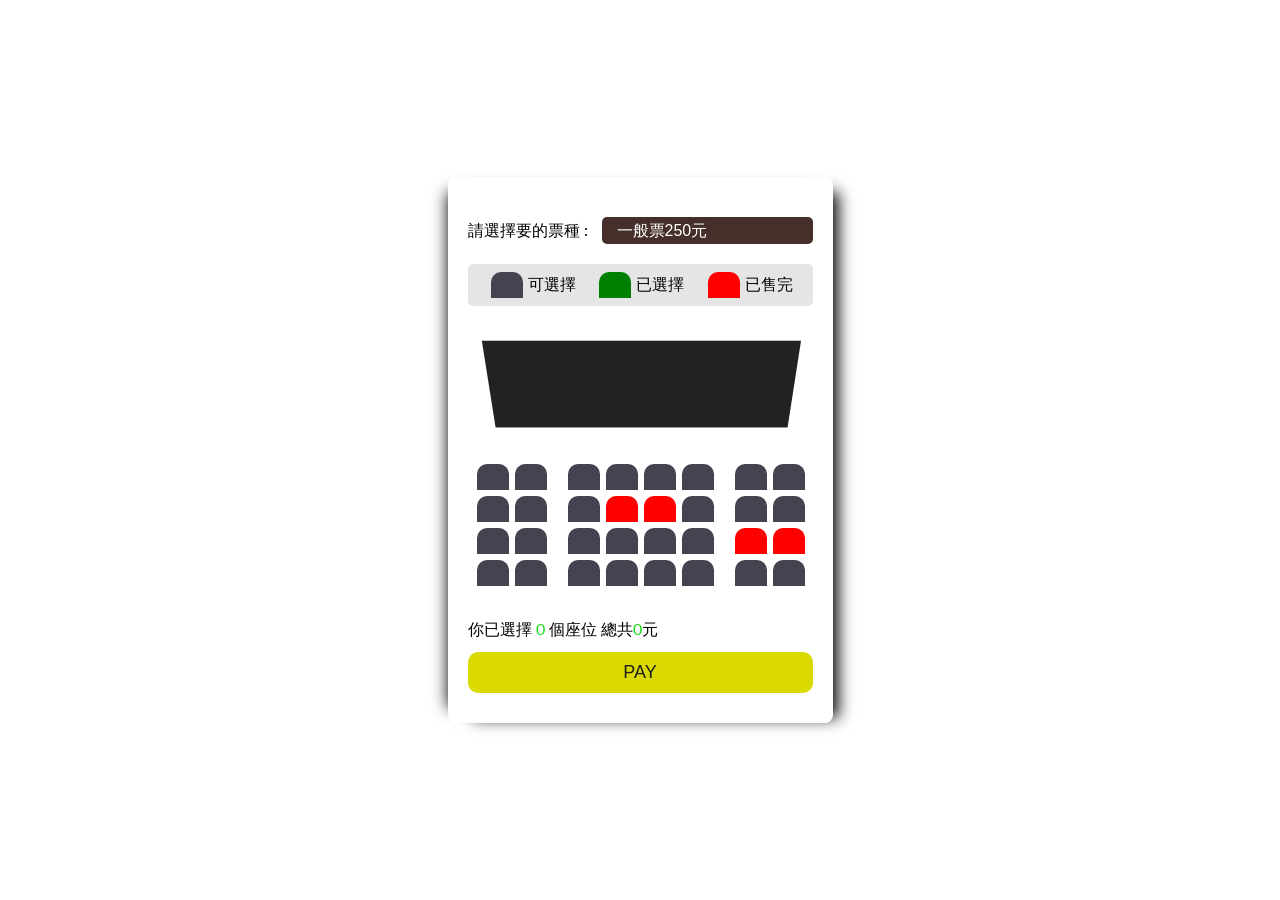
<file: cinema/bookingseat.html>
<!DOCTYPE html>
<html lang="en">
  <head>
    <meta charset="UTF-8" />
    <meta http-equiv="X-UA-Compatible" content="IE=edge" />
    <meta name="viewport" content="width=device-width, initial-scale=1.0" />
    <link rel="stylesheet" href="bookingseatstyle.css" />
    <title>Movie Seat Booking</title>
  </head>
  <body>
    <div class="bookingform">
      <div class="ticket-container">
        <label> 請選擇要的票種 : </label>
        <select id="ticket">
        
          <option value="250">一般票250元</option>
          <option value="290">一般票+爆米花小份290元</option>
          <option value="320">一般票+爆米花大份320元</option>
          <option value="450">一般票+套餐一份450元</option>
        </select>
      </div>

      <ul class="showcase">
        <li>
          <div class="seat"></div>
          <small>可選擇</small>
        </li>
        <li>
          <div class="seat selected"></div>
          <small>已選擇</small>
        </li>
        <li>
          <div class="seat sold"></div>
          <small>已售完</small>
        </li>
      </ul>
      <div class="container">
        <div class="screen"></div>

        <div class="row">
          <div class="seat"></div>
          <div class="seat"></div>
          <div class="seat"></div>
          <div class="seat"></div>
          <div class="seat"></div>
          <div class="seat"></div>
          <div class="seat"></div>
          <div class="seat"></div>
        </div>

        <div class="row">
          <div class="seat"></div>
          <div class="seat"></div>
          <div class="seat"></div>
          <div class="seat sold"></div>
          <div class="seat sold"></div>
          <div class="seat"></div>
          <div class="seat"></div>
          <div class="seat"></div>
        </div>
        <div class="row">
          <div class="seat"></div>
          <div class="seat"></div>
          <div class="seat"></div>
          <div class="seat"></div>
          <div class="seat"></div>
          <div class="seat"></div>
          <div class="seat sold"></div>
          <div class="seat sold"></div>
        </div>
        <div class="row">
          <div class="seat"></div>
          <div class="seat"></div>
          <div class="seat"></div>
          <div class="seat"></div>
          <div class="seat"></div>
          <div class="seat"></div>
          <div class="seat"></div>
          <div class="seat"></div>
        </div>
      </div>
    <p class="text">
      你已選擇 <span id="count">0</span> 個座位 總共<span
        id="total">0</span>元
    </p>
    <div class="payment_link">
      <a href="payment.html">
          <button type="submit">PAY
      </a>
      </button>
      </div>
      <script src="scripts/bookingseat.js"></script>
  </body>
</html>
</file>
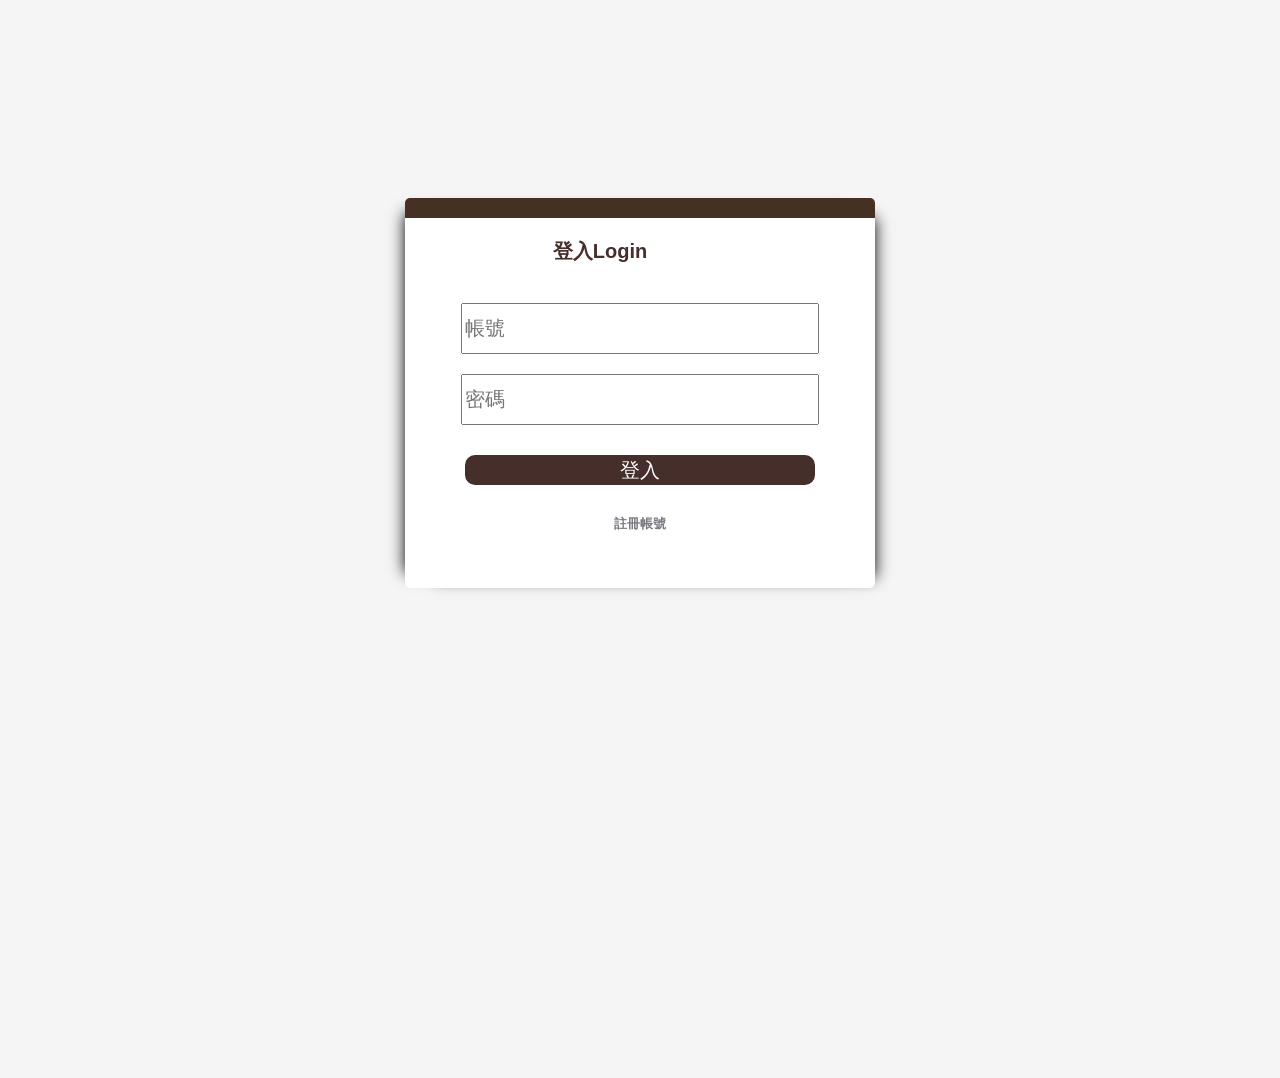
<file: cinema/login.html>
<!doctype html>
<html lang="en">

<head>
  <meta charset="utf-8">
  <meta name="viewport" content="width=device-width, initial-scale=1, shrink-to-fit=no">
  <meta name="description" content="">
  <meta name="author" content="">

  <title>login</title>


  <script src="script.js"></script>
  <link href="style.css" rel="stylesheet">
</head>
<body>
    <div class="login_page">
    <div id="container1">

      <div class="login">
        <h3>登入Login</h3>

        <form action="nowShowing.html">
          
          <input type="text" name="username" id="username" placeholder="帳號" required>
          <div class="tab"></div>
          <input type="text" name="password" id="password" placeholder="密碼" required>
          <div class="tab"></div>
          <input type="submit" value="登入" class="submit">

        </form>

        <h5 onclick="show_hide()">註冊帳號</h5>

      </div><!--login end-->
    </div><!--container end-->
  </div><!--login_page end-->

  <div class="register_page">
    <div id="container2">

      <div class="register">

        <h3>註冊 Sign up</h3>

        <form action="nowShowing.html">
          <input type="text" name="fullname" id="fullname" placeholder="王曉明(全名)" required>
          <div class="tab"></div>
          <input type="text" name="username_reg" id="username_reg" placeholder="帳號" required>
          <div class="tab"></div>
          <input type="text" name="password2" id="password2" placeholder="密碼(4-12字)" minlength="4" maxlength="12" required>
          <div class="tab"></div>
          <input type="text" name="password_comfirm" id="password_comfirm" placeholder="確認密碼" required>
          <div class="tab"></div>

          <input type="submit" value="註冊" class="submit">
        </form>

        <h5 onclilk="show_hide()">登入帳號</h5>

      </div><!--register end-->
    </div><!--container2 end-->
  </div><!--register_page end-->

</body><!-- login -->

        
  
  

  <div id="register" class="register">
    

      
      </form>
</div>
<style>
body{
    background-color: whitesmoke;
    font-family: 'Nunito',sans-serif;
    padding-top: 90px;
}

#username, #password, h3, #fullname, #password_comfirm, #username_reg, #password2{
    width: 350px;
    height: 45px;
    margin: 10px;
    color: #462f2b;
    font-size: 20px;
 }

 h5{
    margin: 20px;
    color: #7a7a83;
 }

 h5:hover{
    color: black;
    cursor: pointer;
 }

 #container1, #container2{
    margin: 50px;
    padding: 10px;
    width: 450px;
    height: 350px;
    background-color: white;
    border-radius: 5px;
    border-top: 20px solid #462f23;
    box-shadow: 15px 5px 15px -15px #000, -15px 0 15px -15px #000;
    position: relative;
    margin: auto;
    top: 100px;
    text-align: center;
 }

 .submit{
    font-size: 20px;
    color: white;
    background-color: #462f2b;
    width: 350px;
    height: 30px;
    margin: 10px;
    margin-top: 20px;
    padding: 2px;
    border-radius: 10px;
    border: 0;
 }

 .submit:hover{
    background: #d7b4c6;
    cursor: pointer;
 }

 #container2{
    visibility: hidden;
    height: 450px;
 }


</style>
</file>
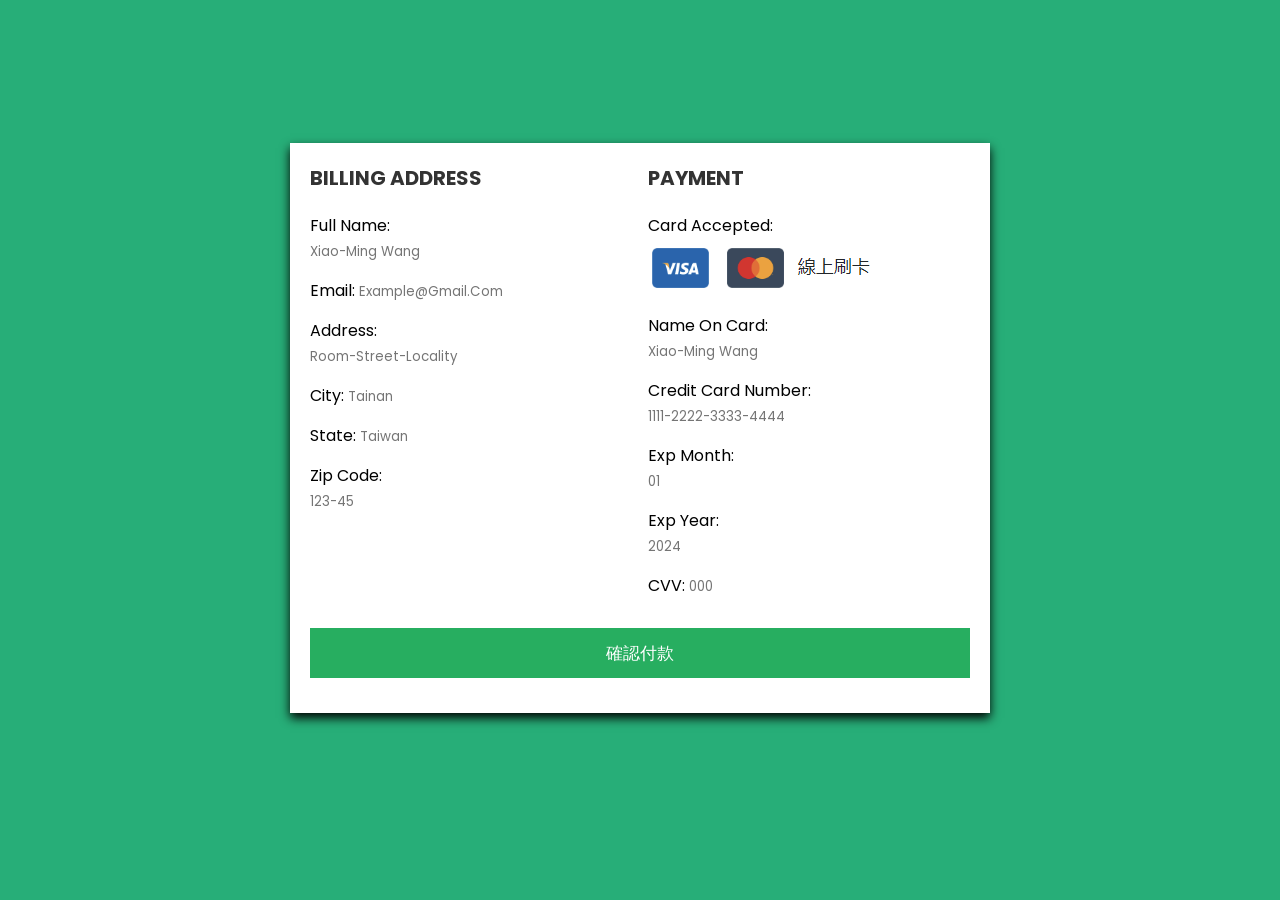
<file: cinema/payment.html>
<!DOCTYPE html>
<html lang="en">
<head>
    <meta charset="UTF-8">
    <meta name="viewport" content="width=device-width, initial-scale=1.0">
    <title>payment</title>

    <link rel="stylesheet" href="paymentstyle.css">
</head>
<body>
    <div class="container">

        <form action="">

            <div class="row">

                <div class="col">

                    <h3 class="title">billing address</h3>

                    <div class="inputBox">
                        <span>full name:</span>
                        <input type="text" placeholder="Xiao-ming Wang">
                    </div>
                    <div class="inputBox">
                        <span>email:</span>
                        <input type="email" placeholder="example@gmail.com">
                    </div>
                    <div class="inputBox">
                        <span>Address:</span>
                        <input type="text" placeholder="Room-street-Locality">
                    </div>
                    <div class="inputBox">
                        <span>City:</span>
                        <input type="text" placeholder="Tainan">
                    </div>
                    <div class="inputBox">
                        <span>State:</span>
                        <input type="text" placeholder="Taiwan">
                    </div>
                    <div class="inputBox">
                        <span>zip code:</span>
                        <input type="text" placeholder="123-45">
                    </div>

                </div>

            
                <div class="col">
                        <h3 class="title">payment</h3>

                        <div class="inputBox">
                            <span>card Accepted:</span>
                            <img src="card.png">
                        </div>
                        <div class="inputBox">
                            <span>name on card:</span>
                            <input type="text" placeholder="Xiao-ming Wang">
                        </div>
                        <div class="inputBox">
                            <span>credit card number:</span>
                            <input type="text" placeholder="1111-2222-3333-4444">
                        </div>
                        <div class="inputBox">
                            <span>Exp Month:</span>
                            <input type="text" placeholder="01" minlength="2" maxlength="2">
                        </div>
                        <div class="inputBox">
                            <span>Exp Year:</span>
                            <input type="text" placeholder="2024" minlength="4" maxlength="4">
                        </div>
                        <div class="inputBox">
                            <span>CVV:</span>
                            <input type="text" placeholder="000" minlength="3" maxlength="3" size="5">
                        </div>
                    </div>
                <input type="button" value="確認付款" class="submit-btn">
                <p class="show"></p>
        </form>
        </div>
    </div>
</body>
</html>

<script>
            var button = document.querySelector('.submit-btn');
        var showtxt = document.querySelector('.show');

        function popup2(e) {
            window.confirm('確定付款');
            if (confirm('確認付款') == true) {
                showtxt.innerHTML = '付款成功，請至櫃台取票';
            } else {
                showtxt.innerHTML = '您已取消付款';
            }

        };
        button.addEventListener('click', popup2);
</script>
</file>
<file: cinema/bookingseatstyle.css>
@import url("https://fonts.googleapis.com/css?family=Lato&display=swap");

* {
  box-sizing: border-box;
}

.bookingform {
  justify-content: center;
  border-radius: 8px;
  box-shadow: 15px 5px 15px -10px #000, -15px 0 15px -15px #000;
  padding: 20px;
}

body {
  background-repeat: no-repeat;
  background-size: contain;
  backdrop-filter: blur(6px);
  color: #fff;
  display: flex;
  flex-direction: column;
  align-items: center;
  justify-content: center;
  height: 100vh;
  font-family: "Lato", sans-serif;
  margin: 0;
}

label {
  color: black;
}


.ticket-container {
  margin: 20px 0;
}

.ticket-container select {
  background-color: #462f2b;
  border: 0;
  border-radius: 5px;
  font-size: 16px;
  margin-left: 10px;
  padding: 5px 15px 5px 15px;
  -moz-appearance: none;
  -webkit-appearance: none;
  appearance: none;
  color: #fff;
}

.container {
  perspective: 1000px;
  margin-bottom: 30px;
  margin-left: 6px;
}

small {
  color: #fff;
}

.seat {
  background-color: #444451;
  height: 26px;
  width: 32px;
  margin: 3px;
  font-size: 50px;
  border-top-left-radius: 10px;
  border-top-right-radius: 10px;
}

.seat.selected {
  background-color: green;
}

.seat.sold {
  background-color: red;
}

.seat:nth-of-type(2) {
  margin-right: 18px;
}

.seat:nth-last-of-type(2) {
  margin-left: 18px;
}

.seat:not(.sold):hover {
  cursor: pointer;
  transform: scale(1.2);
}

.showcase .seat:not(.sold):hover {
  cursor: default;
  transform: scale(1);
}

.showcase {
  background: rgba(0, 0, 0, 0.1);
  padding: 5px 10px;
  border-radius: 5px;
  color: rgb(2, 2, 2);
  font-size: larger;
  list-style-type: none;
  display: flex;
  justify-content: space-between;
}

.showcase li {
  display: flex;
  align-items: center;
  justify-content: center;
  margin: 0 10px;
}
.showcase li small {
  margin-left: 2px;
  color: #000;
}

.row {
  display: flex;
}

.screen {
  background-color: rgb(33, 34, 36);
  height: 120px;
  width: 90%;
  margin: 15px 15px;
  transform: rotateX(-48deg);
  box-shadow: 0 3px 10px rgba(255, 255, 255, 0.7);
}

p.text{
    margin: 5px 0;
    color: #000;
    font-weight: 400;
}

p.text span{
    color: rgb(23, 219, 23);
    font-weight: 400;
}
.payment_link{
  margin: 10px 0;
  text-align: center;
  font-size: 15px;
  color: rgb(202, 148, 148);
}
.payment_link a{
  color: rgb(31, 30, 29);
  text-decoration: none;
  width: 100%;
}
.payment_link{
  color: rgb(14, 11, 11);
}
.payment_link a:hover{
  text-decoration: none;
}
.payment_link button {
  padding: 10px;
  margin-top: 1px;
  width: 100%;
  color: rgb(68, 220, 12);
  text-align: center;
  font-size: large;
  background-color: rgb(218, 218, 2);
  border: none;
  border-radius: 10px;
}
</file>
<file: cinema/style.css>
@import url('https://fonts.googleapis.com/css2?family=Nunito+Sans:ital,opsz,wght@0,6..12,300;1,6..12,800&display=swap');


body {
   height: 100vh;
}

.frontpage{
   padding-bottom: calc(10rem - 4.5rem);
   background: linear-gradient(to left, rgba(1, 1, 1, 0.8) 0%, rgba(67, 8, 11, 0.8) 100%), url(6365.jpg);
   background-position: center;
   background-repeat: no-repeat;
   background-attachment: scroll;
   background-size: cover;
}

.frontpage {
   height: 100vh;
   min-height: 40rem;
   padding-top: 4.5rem;
   padding-bottom: 0;
}

.cover_dynamic {
   display: inline-block;
   padding: 20px;
}

#txt1, #txt2, #txt3, #txt4{
   font-size: 50px;
}


.button {
   display: inline-flex;
   height: 45px;
   width: 180px;
   border: 2px solid #BFC0C0;
   margin: 20px 20px 20px 20px;
   color: #BFC0C0;
   font-size: 25px;
   letter-spacing: 2px;
   font-family: 'Nunito',sans-serif;
   align-items: center;
   justify-content: center;
   overflow: hidden;
 }

 /* button 5 */
 #button-5 {
   position: absolute;
   right: 30px;
   bottom: 30px;
   overflow: hidden;
   cursor: pointer;
 }

 #button-5 a {
   position: relative;
   transition: all .45s ease-Out;
 }


 #button-5:hover #translate {
   left: 0;
 }
 
 #button-5:hover a {
   color: #707fbe;
 }

body{
    background-color: whitesmoke;
    font-family: 'Nunito',sans-serif;
    padding-top: 90px;
}

#username, #password, h3, #fullname, #password_comfirm, #username_reg, #password2{
    width: 350px;
    height: 45px;
    margin: 10px;
    color: #462f2b;
    font-size: 20px;
 }

 h5{
    margin: 20px;
    color: #7a7a83;
 }

 h5:hover{
    color: black;
    cursor: pointer;
 }

 #container1, #container2{
    margin: 50px;
    padding: 10px;
    width: 450px;
    height: 350px;
    background-color: white;
    border-radius: 5px;
    border-top: 20px solid #462f23;
    box-shadow: 15px 5px 15px -15px #000, -15px 0 15px -15px #000;
    position: relative;
    margin: auto;
    top: 100px;
    text-align: center;
 }

 .submit{
    font-size: 20px;
    color: white;
    background-color: #462f2b;
    width: 350px;
    height: 30px;
    margin: 10px;
    margin-top: 20px;
    padding: 2px;
    border-radius: 10px;
    border: 0;
 }

 .submit:hover{
    background: #d7b4c6;
    cursor: pointer;
 }

 #container2{
    visibility: hidden;
    height: 450px;
 }
</file>
<file: cinema/paymentstyle.css>
@import url('https://fonts.googleapis.com/css2?family=Poppins&display=swap');

*{
    font-family: 'Poppins', sans-serif;
    margin: 0; padding: 0;
    box-sizing: border-box;
    outline: none; border: none;
    text-transform: capitalize;
    transition: all .2s linear;
}

.container{
    display: flex;
    justify-content: center;
    align-items: center;
    padding: 25px;
    min-height: 100vh;
    background-color: #27ae78;
    padding-bottom: 70px;
}

.container form{
    padding: 20px;
    width: 700px;
    background: white;
    box-shadow: 0 5px 10px rgba(0, 0, 0, 1);
}

.container form .row{
    display: flex;
    flex-wrap: wrap;
    gap: 15px;
}

.container form .row .col{
    flex: 1 1 250px;
}

.container form .row .col .title{
    font-size: 20px;
    color: #333;
    padding-bottom: 5px;
    text-transform: uppercase;
}

.container form .row .col .inputBox{
    margin: 15px 0;
}

.container form .row .col .inputbox span{
    margin-bottom: 5px;
    display: block;
}

.container form .row .col .inputbox input{
    width: 100%;
    border: 1px solid #ccc;
    padding: 10px 15px;
    font-size: 15px;
    text-transform: none;
}

.container form .row .col .inputbox input:focus{
    border: 1px solid #000;
}

.container form .row .col .flex{
    display: flex;
    gap: 15px;
}

.container form .row .col .flex .inputBox{
    margin-top: 5px;
}

.container form .row .col .inputbox img{
    height: 34px;
    margin-top: 5px;
    filter: drop-shadow(0 0 1px #000);
}


.container form .submit-btn{
    width: 100%;
    padding: 12px;
    font-size: 17px;
    background: #27ae60;
    color: #fff;
    cursor: pointer;
}
</file>
